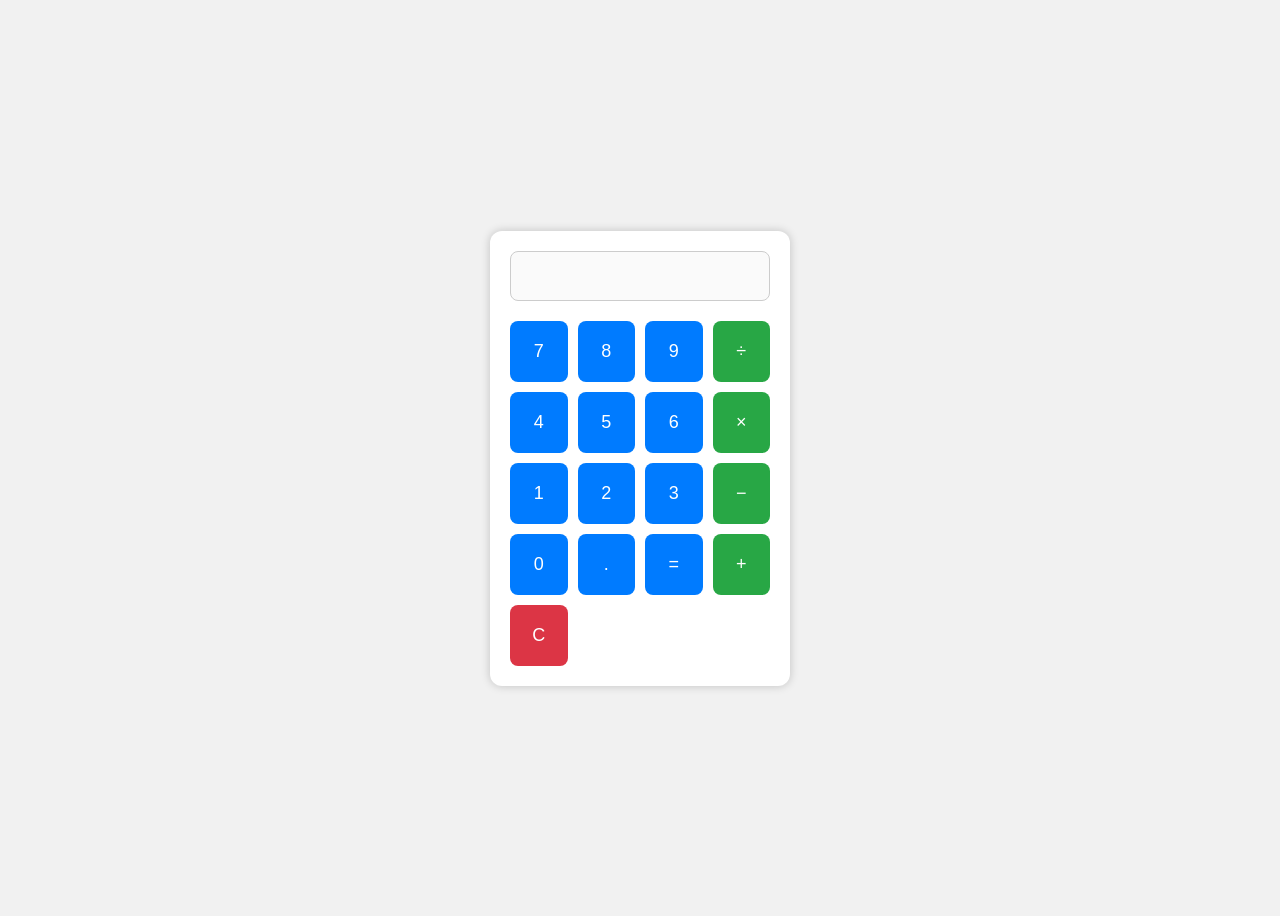
<file: Task-3/Task 3/index.html>
<!DOCTYPE html>
<html lang="en">
<head>
  <meta charset="UTF-8" />
  <meta name="viewport" content="width=device-width, initial-scale=1.0"/>
  <title>Basic Calculator</title>
  <style>
    * {
      box-sizing: border-box;
    }
    body {
      font-family: 'Segoe UI', sans-serif;
      background-color: #f1f1f1;
      display: flex;
      justify-content: center;
      align-items: center;
      height: 100vh;
    }
    .calculator {
      background: white;
      padding: 20px;
      border-radius: 12px;
      box-shadow: 0 0 10px rgba(0, 0, 0, 0.2);
      width: 300px;
    }
    .display {
      width: 100%;
      height: 50px;
      font-size: 24px;
      text-align: right;
      margin-bottom: 20px;
      padding: 10px;
      border: 1px solid #ccc;
      border-radius: 8px;
    }
    .buttons {
      display: grid;
      grid-template-columns: repeat(4, 1fr);
      gap: 10px;
    }
    button {
      padding: 20px;
      font-size: 18px;
      border: none;
      border-radius: 8px;
      cursor: pointer;
      background-color: #007bff;
      color: white;
      transition: background-color 0.2s;
    }
    button:hover {
      background-color: #0056b3;
    }
    .operator {
      background-color: #28a745;
    }
    .operator:hover {
      background-color: #1e7e34;
    }
    .clear {
      background-color: #dc3545;
    }
    .clear:hover {
      background-color: #bd2130;
    }
  </style>
</head>
<body>
  <div class="calculator">
    <input type="text" class="display" id="display" disabled />
    <div class="buttons">
      <button onclick="press('7')">7</button>
      <button onclick="press('8')">8</button>
      <button onclick="press('9')">9</button>
      <button class="operator" onclick="press('/')">÷</button>
      <button onclick="press('4')">4</button>
      <button onclick="press('5')">5</button>
      <button onclick="press('6')">6</button>
      <button class="operator" onclick="press('*')">×</button>
      <button onclick="press('1')">1</button>
      <button onclick="press('2')">2</button>
      <button onclick="press('3')">3</button>
      <button class="operator" onclick="press('-')">−</button>
      <button onclick="press('0')">0</button>
      <button onclick="press('.')">.</button>
      <button onclick="calculate()">=</button>
      <button class="operator" onclick="press('+')">+</button>
      <button class="clear" onclick="clearDisplay()">C</button>
    </div>
  </div>

  <script>
    let display = document.getElementById("display");

    function press(value) {
      display.value += value;
    }

    function calculate() {
      try {
        display.value = eval(display.value);
      } catch (error) {
        display.value = "Error";
      }
    }

    function clearDisplay() {
      display.value = "";
    }
  </script>
</body>
</html>
</file>
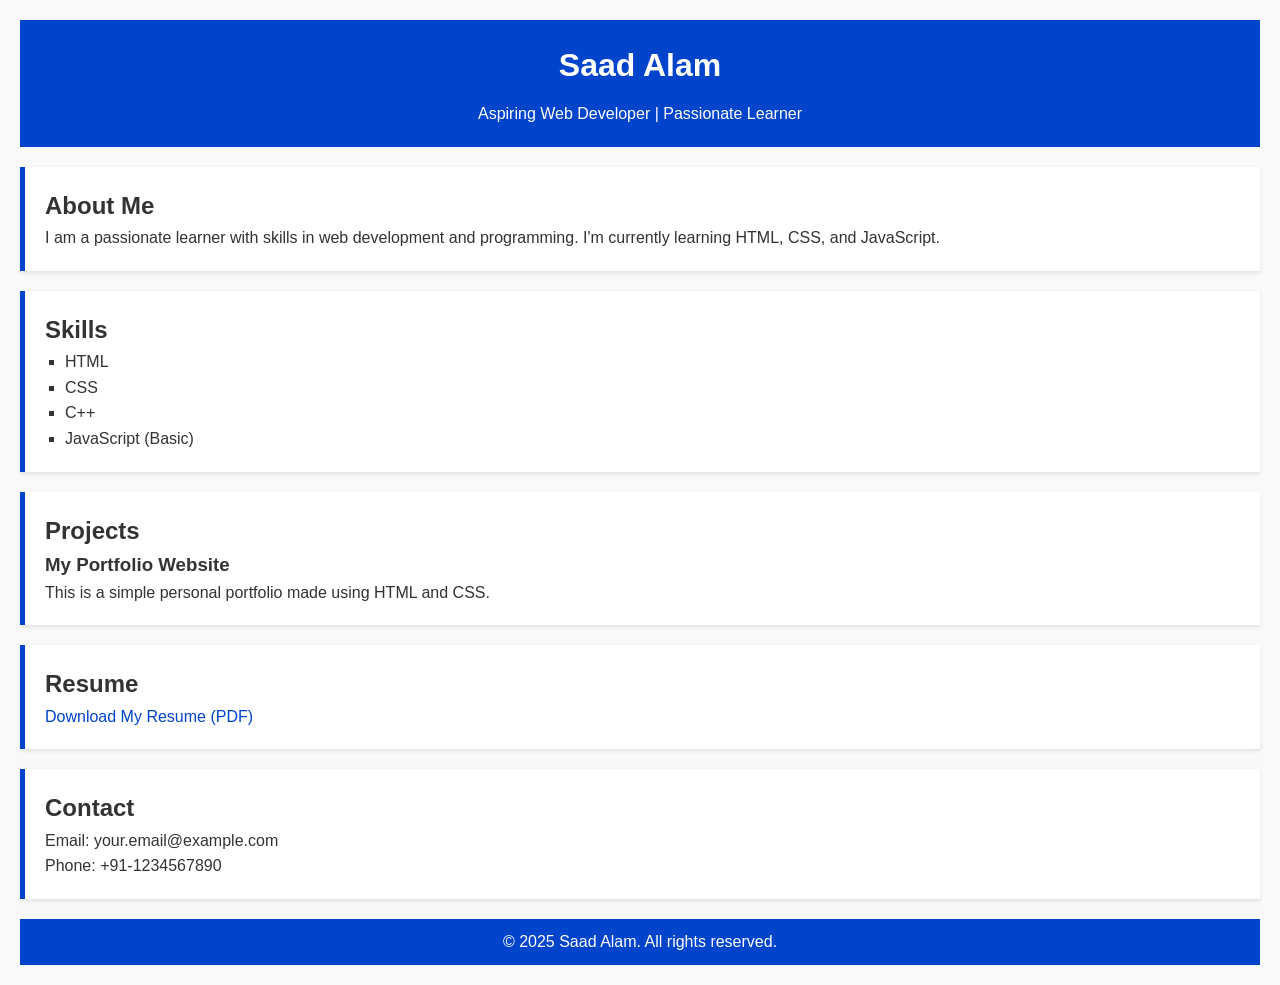
<file: Task-1/Task 1/task1.html>
<!DOCTYPE html>
<html lang="en">
<head>
  <meta charset="UTF-8" />
  <meta name="viewport" content="width=device-width, initial-scale=1.0" />
  <title>My Portfolio</title>
  <link rel="stylesheet" href="style.css" />
</head>
<body>

 
  <header>
    <h1>Saad Alam</h1>
    <p>Aspiring Web Developer | Passionate Learner</p>
  </header>


  <section id="about">
    <h2>About Me</h2>
    <!-- <img src="WhatsApp Image 2025-07-04 at 08.44.50_236ffbaa.jpg" alt="Your Image" /> -->
    <p>I am a passionate learner with skills in web development and programming. I'm currently learning HTML, CSS, and JavaScript.</p>
  </section>

  
  <section id="skills">
    <h2>Skills</h2>
    <ul>
      <li>HTML</li>
      <li>CSS</li>
      <li>C++</li>
      <li>JavaScript (Basic)</li>
    </ul>
  </section>

 
  <section id="projects">
    <h2>Projects</h2>
    <div class="project">
      <h3>My Portfolio Website</h3>
      <p>This is a simple personal portfolio made using HTML and CSS.</p>
     
    </div>
  </section>

  
  <section id="resume">
    <h2>Resume</h2>
    <a href="resume.pdf" download>Download My Resume (PDF)</a>
  </section>

 
  <section id="contact">
    <h2>Contact</h2>
    <p>Email: your.email@example.com</p>
    <p>Phone: +91-1234567890</p>
  </section>

  
  <footer>
    <p>&copy; 2025 Saad Alam. All rights reserved.</p>
  </footer>

</body>
</html>
</file>
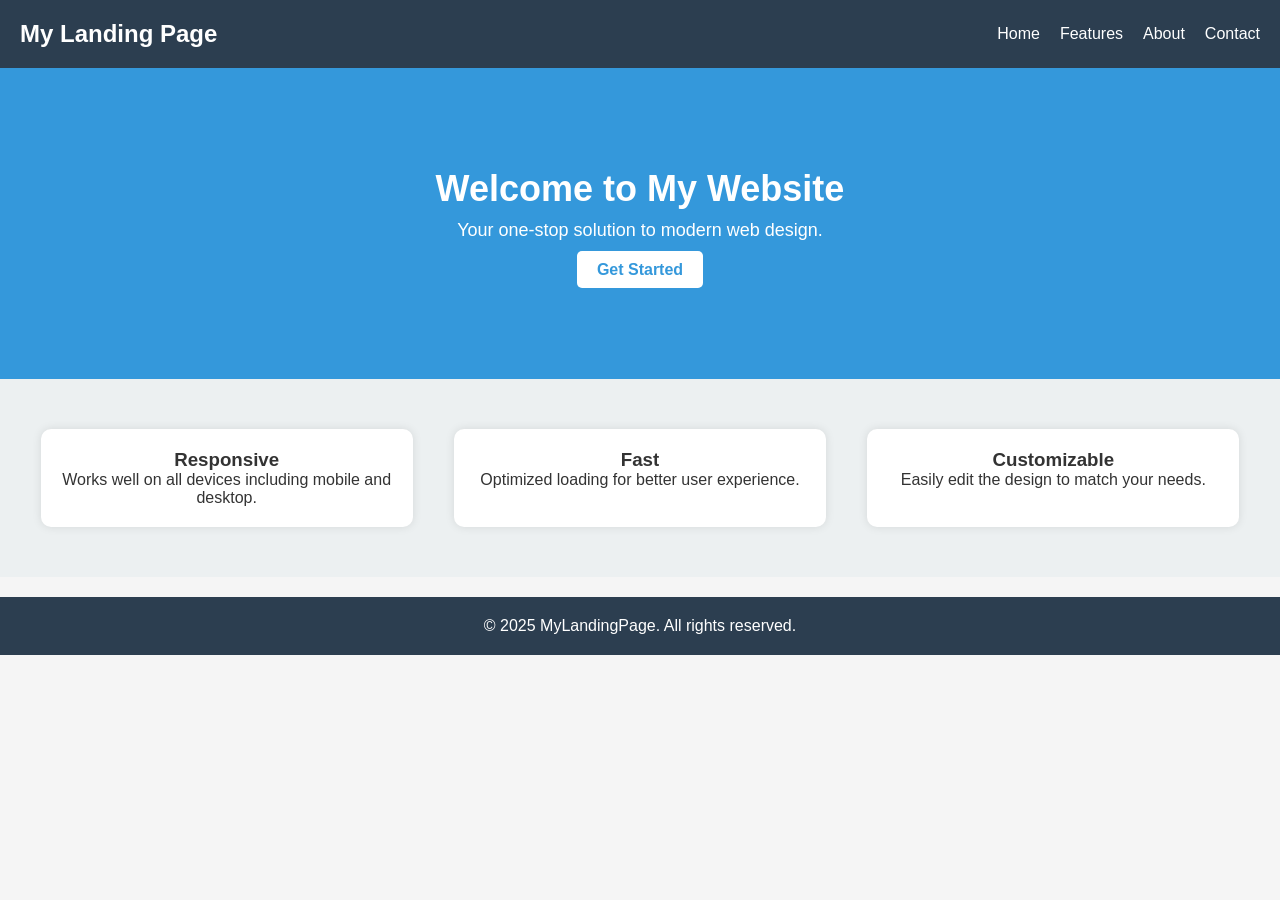
<file: Task-2/Task 2/landing_page.html>
<!DOCTYPE html>
<html lang="en">
<head>
  <meta charset="UTF-8">
  <meta name="viewport" content="width=device-width, initial-scale=1.0">
  <title>My Landing Page</title>
  <link rel="stylesheet" href="style.css">
</head>
<body>
  <header>
    <nav>
      <h1>My Landing Page</h1>
      <ul>
        <li><a href="#">Home</a></li>
        <li><a href="#">Features</a></li>
        <li><a href="#">About</a></li>
        <li><a href="#">Contact</a></li>
      </ul>
    </nav>
  </header>

  <section class="hero">
    <h2>Welcome to My Website</h2>
    <p>Your one-stop solution to modern web design.</p>
    <a href="#" class="btn">Get Started</a>
  </section>

  <section class="features">
    <div class="box">
      <h3>Responsive</h3>
      <p>Works well on all devices including mobile and desktop.</p>
    </div>
    <div class="box">
      <h3>Fast</h3>
      <p>Optimized loading for better user experience.</p>
    </div>
    <div class="box">
      <h3>Customizable</h3>
      <p>Easily edit the design to match your needs.</p>
    </div>
  </section>

  <footer>
    <p>© 2025 MyLandingPage. All rights reserved.</p>
  </footer>
</body>
</html>
</file>
<file: Task-1/Task 1/style.css>
* {
  margin: 0;
  padding: 0;
  box-sizing: border-box;
}

body {
  font-family: Arial, sans-serif;
  line-height: 1.6;
  background-color: #f9f9f9;
  color: #333;
  padding: 20px;
}

header {
  background-color: #0044cc;
  color: white;
  padding: 20px;
  text-align: center;
}

header h1 {
  margin-bottom: 10px;
}

section {
  background: white;
  margin: 20px 0;
  padding: 20px;
  border-left: 5px solid #0044cc;
  box-shadow: 0 2px 4px rgba(0,0,0,0.1);
}

section img {
  max-width: 200px;
  border-radius: 10px;
  margin: 10px 0;
}

ul {
  list-style-type: square;
  margin-left: 20px;
}

.project img {
  max-width: 100%;
  margin-top: 10px;
}

a {
  color: #0044cc;
  text-decoration: none;
}

a:hover {
  text-decoration: underline;
}

footer {
  text-align: center;
  padding: 10px;
  background-color: #0044cc;
  color: white;
  margin-top: 20px;
}
</file>
<file: Task-2/Task 2/style.css>
* {
  margin: 0;
  padding: 0;
  box-sizing: border-box;
  font-family: 'Arial', sans-serif;
}

body {
  background-color: #f5f5f5;
  color: #333;
}

header {
  background-color: #2c3e50;
  padding: 20px;
  color: white;
}

nav {
  display: flex;
  justify-content: space-between;
  align-items: center;
}

nav h1 {
  font-size: 24px;
}

nav ul {
  list-style: none;
  display: flex;
  gap: 20px;
}

nav a {
  color: white;
  text-decoration: none;
}

.hero {
  background-color: #3498db;
  color: white;
  text-align: center;
  padding: 100px 20px;
}

.hero h2 {
  font-size: 36px;
  margin-bottom: 10px;
}

.hero p {
  font-size: 18px;
  margin-bottom: 20px;
}

.btn {
  padding: 10px 20px;
  background-color: white;
  color: #3498db;
  text-decoration: none;
  font-weight: bold;
  border-radius: 5px;
}

.features {
  display: flex;
  justify-content: space-around;
  padding: 50px 20px;
  background-color: #ecf0f1;
}

.box {
  width: 30%;
  background-color: white;
  padding: 20px;
  text-align: center;
  border-radius: 10px;
  box-shadow: 0 0 10px rgba(0, 0, 0, 0.1);
}

footer {
  background-color: #2c3e50;
  color: white;
  text-align: center;
  padding: 20px;
  margin-top: 20px;
}
</file>
